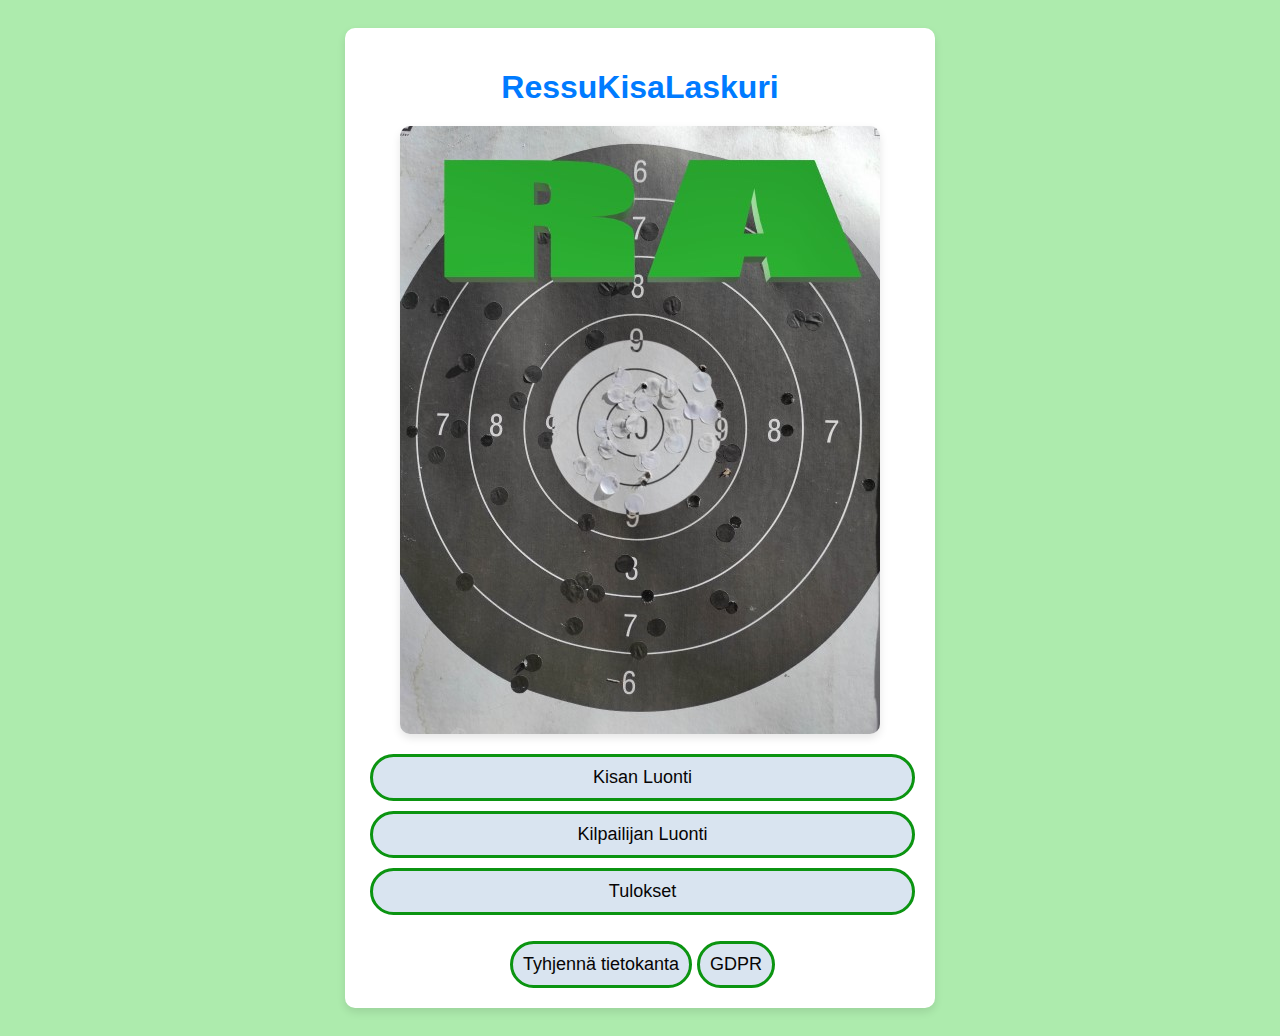
<file: index.html>
<!DOCTYPE html>
<html lang="en">
<head>
    <link rel="manifest" href="manifest.json">
    <meta charset="UTF-8">
    <meta name="viewport" content="width=device-width, initial-scale=1.0">
    <link rel="shortcut icon" href="tag.png" type="image/x-icon">
    <title>RessuKisalaskuri</title>
    <link rel="stylesheet" href="styles_etusivu.css">
</head>
<body>
     <div id="gdprModal" class="modal">
        <div class="modal-content">
            <div id="modalInfo"></div>
        </div>
    </div>
    
    <div id="app">
        <header id="header"></header>

        <section id="image-container">
            <img src="ressulaskuri.jpg" id="target-image">
        </section>

        <nav id="navigation"></nav>

        <section id="main-content"></section>
    </div>

    <!-- Lataa etusivu.js, joka sisältää kaikki toiminnallisuudet -->
    <script type="module" src="etusivu.js"></script>
</body>
</html>
</file>
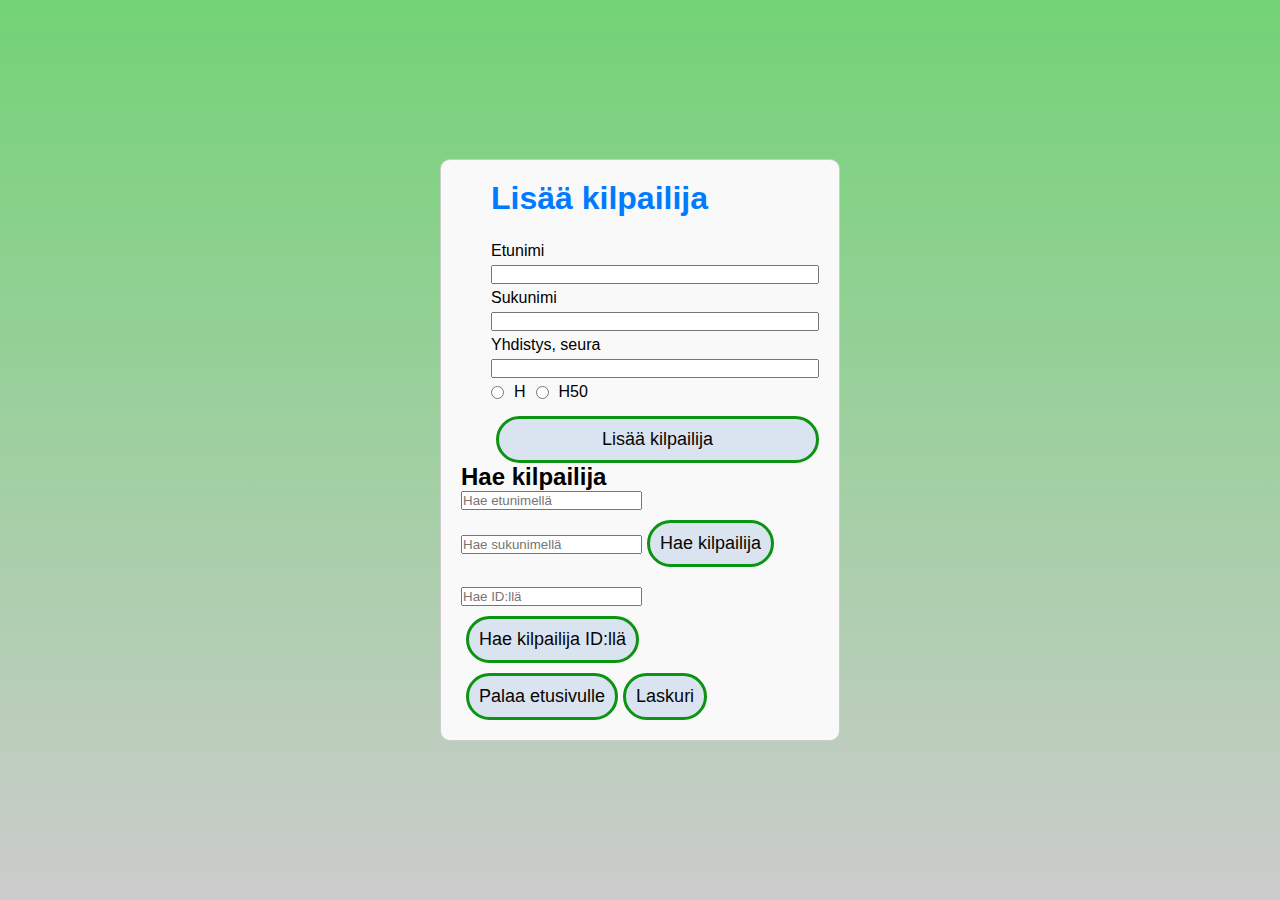
<file: kilpailijanluonti.html>
<!DOCTYPE html>
<html lang="en">
<head>
    <meta charset="UTF-8">
    <meta name="viewport" content="width=device-width, initial-scale=1.0">
    <link rel="shortcut icon" href="tag.png" type="image/x-icon">
    <link rel="stylesheet" href="style_testi.css">
    <title>Kilpailijan luonti</title>
</head>
<body>

<script type="module" src="app.js">
</script>

</body>
</html>
</file>
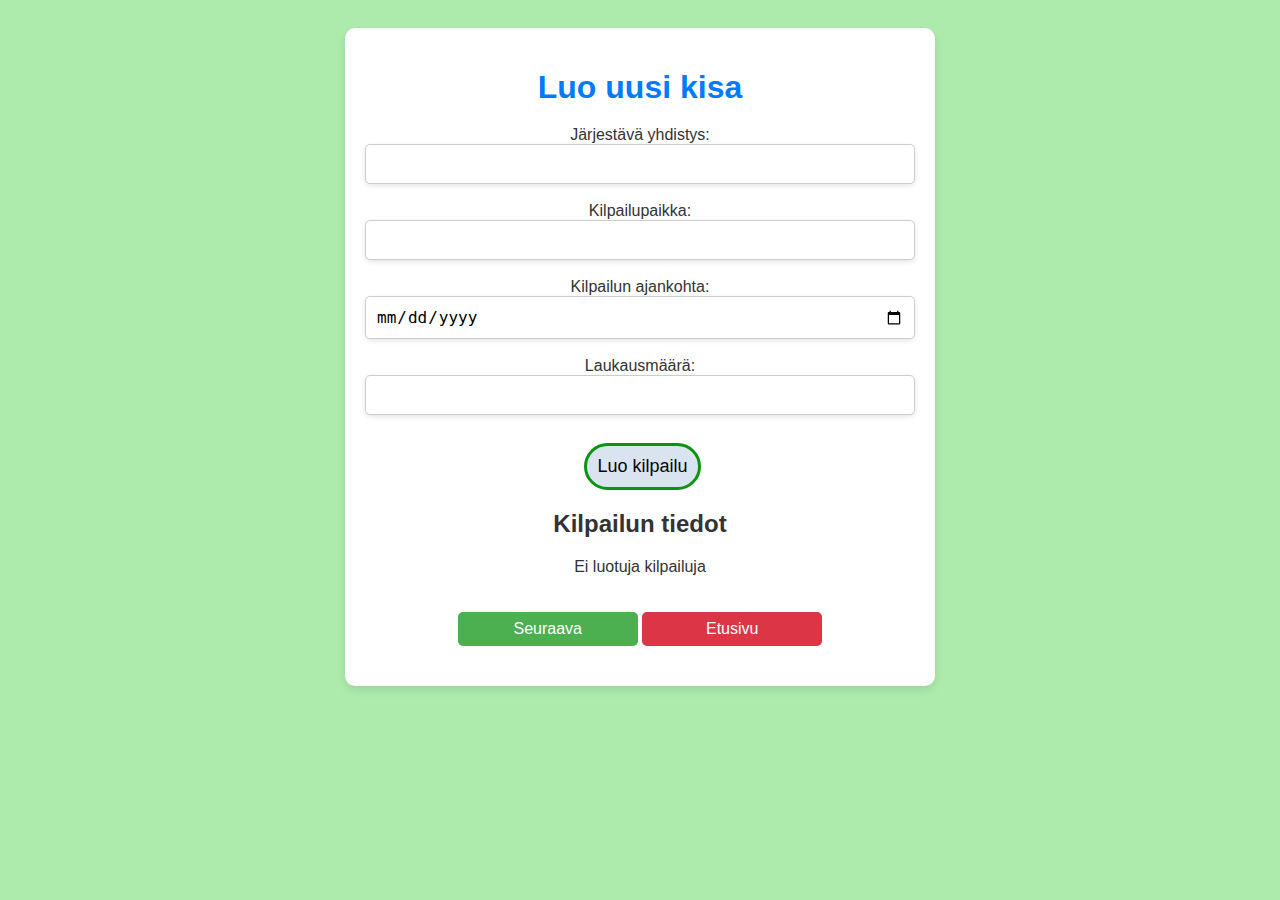
<file: kilpailu.html>
<!DOCTYPE html>
<html lang="fi">
<head>
    <meta charset="UTF-8">
    <meta name="viewport" content="width=device-width, initial-scale=1.0">
    <title>Luo uusi kisa</title>
    <link rel="stylesheet" href="styles_etusivu.css">
</head>
<body>
    <div id="app">
        <h1>Luo uusi kisa</h1>

        <form id="kisan-lomake">
            <label for="yhdistys">Järjestävä yhdistys:</label>
            <input type="text" id="yhdistys" name="yhdistys" required style="padding: 10px; border-radius: 5px; border: 1px solid #ccc; font-size: 16px; width: 100%; box-shadow: 0 2px 5px rgba(0,0,0,0.1);"><br><br>

            <label for="paikka">Kilpailupaikka:</label>
            <input type="text" id="paikka" name="paikka" required style="padding: 10px; border-radius: 5px; border: 1px solid #ccc; font-size: 16px; width: 100%; box-shadow: 0 2px 5px rgba(0,0,0,0.1);"><br><br>

            <label for="ajankohta">Kilpailun ajankohta:</label>
            <input type="date" id="ajankohta" name="ajankohta" required style="padding: 10px; border-radius: 5px; border: 1px solid #ccc; font-size: 16px; width: 100%; box-shadow: 0 2px 5px rgba(0,0,0,0.1);"><br><br>

            <label for="laukausmaara">Laukausmäärä:</label>
            <input type="number" id="laukausmaara" name="laukausmaara" required style="padding: 10px; border-radius: 5px; border: 1px solid #ccc; font-size: 16px; width: 100%; box-shadow: 0 2px 5px rgba(0,0,0,0.1);"><br><br>

            <button type="submit" class="btn">Luo kilpailu</button>
        </form>

        <h2>Kilpailun tiedot</h2>
        <div id="kilpailun-tiedot">
            <p>Ei luotuja kilpailuja</p>
        </div>

        <a href="kilpailijanluonti.html" class="btn-small-red" style="display: inline-block; width: 150px; margin-top: 20px; text-align: center; background-color: #4CAF50; color: white;">Seuraava</a>

        <a href="index.html" class="btn-small-red" style="display: inline-block; width: 150px; margin-top: 20px; text-align: center;">Etusivu</a>
    </div>

    <script src="kisanluonti.js"></script>
</body>
</html>
</file>
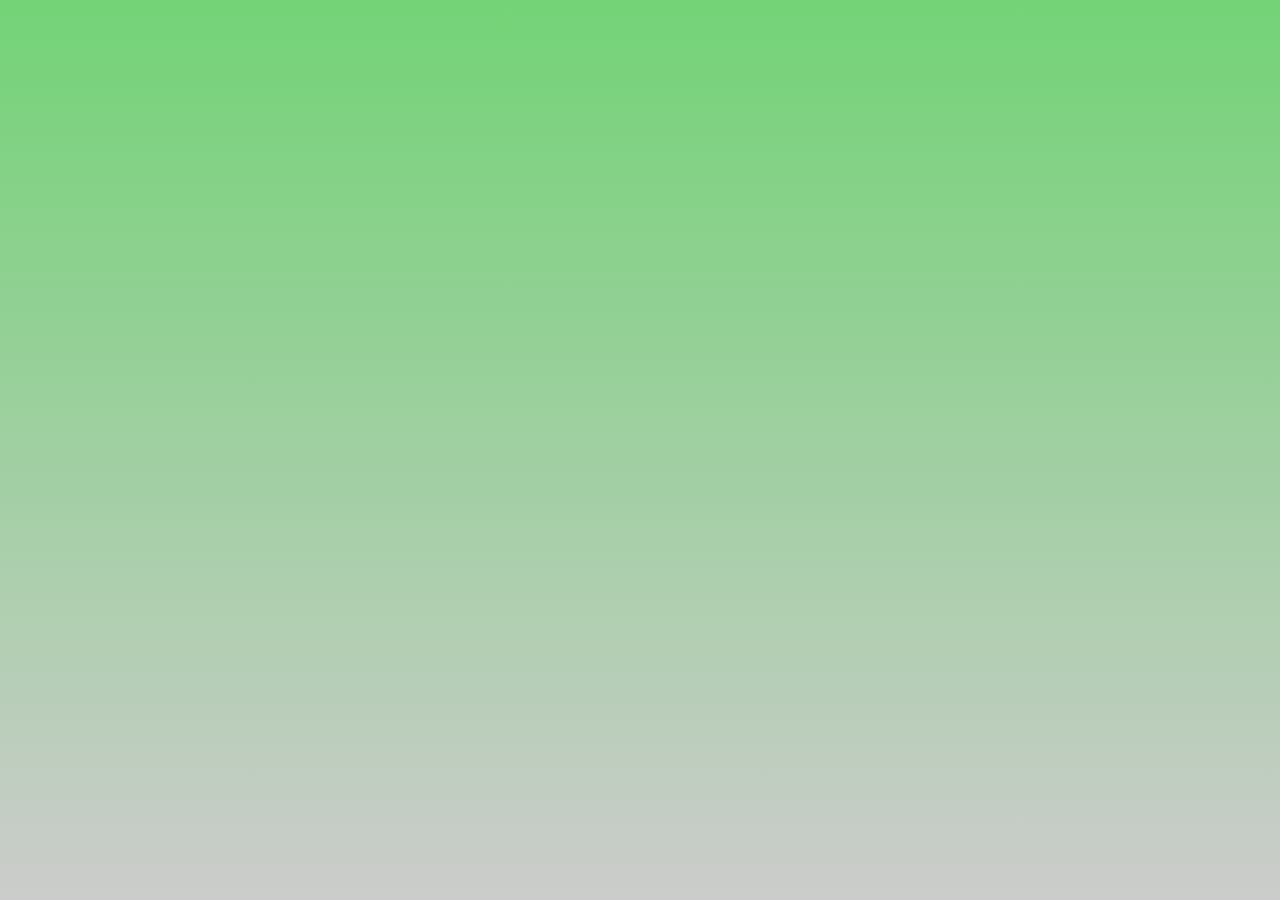
<file: tulokset.html>
<!DOCTYPE html>
<html lang="en">
<head>
    <meta charset="UTF-8">
    <meta name="viewport" content="width=device-width, initial-scale=1.0">
    <link rel="stylesheet" href="style_testi.css">
    
    <title>Tulokset</title>
</head>
<body>
    
    <script type="module" src="tulokset.js"></script>
</body>
</html>
</file>
<file: styles_etusivu.css>
body {
    font-family: Arial, sans-serif;
    background-color: #adebad;
    color: #333;
    padding: 20px;
}

#app {
    background-color: white;
    padding: 20px;
    border-radius: 10px;
    max-width: 550px; 
    margin: 0 auto;
    text-align: center; 
    box-shadow: 0 4px 8px rgba(0, 0, 0, 0.1);
}

h1 {
    color: #007bff;
    margin-bottom: 20px;
}

#image-container {
    margin: 20px 0;
    display: flex;          
    justify-content: center; 
}

#target-image {
    max-width: 100%;
    height: auto;
    border-radius: 10px;
    box-shadow: 0 4px 8px rgba(0, 0, 0, 0.1);
}

nav ul {
    list-style-type: none; 
    padding: 0;
}

nav ul li {
    margin-bottom: 10px;
}

nav ul li a {
    padding: 10px; 
    font-size: 18px;
    color: #070505; 
    background-color: #d9e4f0; 
    border: 3px solid #0b9411; 
    border-radius: 25px;
    text-align: center;
    cursor: pointer; 
    margin-top: 10px;
    margin-left: 5px;
    display: block;
    text-decoration: none;
}

nav ul li a:hover {
    background-color: #0056b3; 
}

button {
    padding: 10px;
    font-size: 18px;
    color: #070505;
    background-color: #d9e4f0;
    border: 3px solid #0b9411;
    border-radius: 25px;
    cursor: pointer;
    margin-top: 10px;
    margin-left: 5px;
}
.btn-small-red {
    width: 120px; 
    padding: 8px 15px;
    background-color: #dc3545;
    color: white;
    border: none;
    border-radius: 5px;
    cursor: pointer;
    margin: 20px auto; 
    display: block; 
    text-decoration: none; 
}

.btn-small-red:hover {
    background-color: #c82333; 
    text-decoration: none; 
}

/*------modaali-------*/
.modal {
    display: none; 
    position: fixed; 
    z-index: 1; 
    left: 0;
    top: 0;
    width: 100%; 
    height: 100%; 
    background-color: rgba(0, 0, 0, 0.5); 
}


.modal-content {
    background-color: #fefefe;
    margin: 15% auto;
    padding: 20px;
    border: 3px solid #0b9411;
    border-radius: 10px;
    width: 60%; 
    text-align: center;
   
}


.close {
    color: #691313;
    float: right;
    font-size: 28px;
    font-weight: bold;
    text-decoration: none;
}

input[type="text"], input[type="date"], input[type="number"] {
    width: 100%; 
    box-sizing: border-box; 
}
</file>
<file: style_testi.css>
* {
    margin: 0;
    padding: 0;
    box-sizing: border-box;
}

body {
    font-family: 'Classica', sans-serif;
    display: flex;
    justify-content: center;
    align-items: center;
    height: 100vh;
    margin: 0;
    background:linear-gradient(#73d376,#ccc);
}

.login-container {
    width: 400px;
    margin: 0 auto;
    padding: 20px;
    border: 1px solid #ccc;
    border-radius: 10px;
    background-color: #f9f9f9;
}

#login-form,#registration_form{
    
    margin-left: 30px;
    display: flex;
    flex-direction: column;
    gap: 5px;
}

.radiot{
    display: flex;
    gap: 10px;
    align-items: center;
}

button {
    padding: 10px;
    font-size: 18px;
    color: #070505;
    background-color: #d9e4f0;
    border: 3px solid #0b9411;
    border-radius: 25px;
    cursor: pointer;
    margin-top: 10px;
    margin-left: 5px;
}
.score-btn{

    font-size: 2em;
    margin-left: 10px;
    width: 70px;
    height: 60px;
    font-weight: bold;
  
}
select{
    font-size: 1em;
}
.osumat-animate-grow{
    display: inline-block;
    margin-left: 45%;
    transition: transform 0.5s ease-out;
    color: #0b9411;
    
}

.osumat-animate-grow.active{
    transform: scale(3);
}

#remove{
    
    width: 70px;
    height: 60px;
    margin-left: 10px;
    font-size: 1.4em;
      
}

.poisto-animate-grow{
    display: inline-block;
    margin-left: 45%;
    transition: transform 0.5s ease-out;
    color: #9c1010;
}

.poisto-animate-grow.active{
    transform: scale(3);
}

h1 {
    color: #007bff;
    margin-bottom: 20px;
}

nav ul {
    list-style-type: none; 
    padding: 0;
}

nav ul li {
    margin-bottom: 10px;
}

nav ul li a {
    padding: 10px; 
    font-size: 18px;
    color: #070505; 
    background-color: #d9e4f0; 
    border: 3px solid #0b9411; 
    border-radius: 25px;
    text-align: center;
    cursor: pointer; 
    margin-top: 10px;
    margin-left: 5px;
    display: block;
    text-decoration: none;
}

nav ul li a:hover {
    background-color: #0056b3; 
}

#image-container {
    margin: 20px 0;
    display: flex;          
    justify-content: center; 
}

#target-image {
    max-width: 100%;
    height: auto;
    border-radius: 10px;
    box-shadow: 0 4px 8px rgba(0, 0, 0, 0.1);
}


.kontti {
    width: 99vw;
    height: 97vh;
    margin: 0 auto;
}

table {
    padding: 1vh 1vw;
    width: 98vw;
    margin-top: 5%;
    margin: 0 auto;
    text-align: center;
    font-weight: 600;
    background-color: lightblue;
}

tbody tr {
    height: 6vh;
}

tbody>tr:nth-child(odd) {
    background-color: aliceblue;
}

thead tr {
    font-size: x-large;
    background-color: darkslateblue;
    color: antiquewhite;
}

#info {
    text-decoration: none;
    background-color: blue;
    color: white;
    border-radius: 50%;
}

#btnKontti {
    width: 100vw;
    position: fixed;
    display: flex;
    left: 0;
    bottom: 1vh;
    justify-content: space-evenly;
}

#btnKontti button {
    width: 20vw;
}

.modaali {
    display: none;
    width: 95vw;
    height: 30vh;
    position: fixed;
    top: 50%;
    left: 50%;
    font-size: 1.4em;
    font-weight: 800;
    transform: translate(-50%, -50%);
    border: 1px solid #333;
    background-color: white;
    z-index: 1000;
    padding: 5px;
}

.modaaliSisalto {
    float: left;
}

#korttiSisalto {
    margin-top: 5%;
}

.sulje {
    font-weight: 900;
    color: red;
    float: right;
    cursor: pointer;
}
</file>
